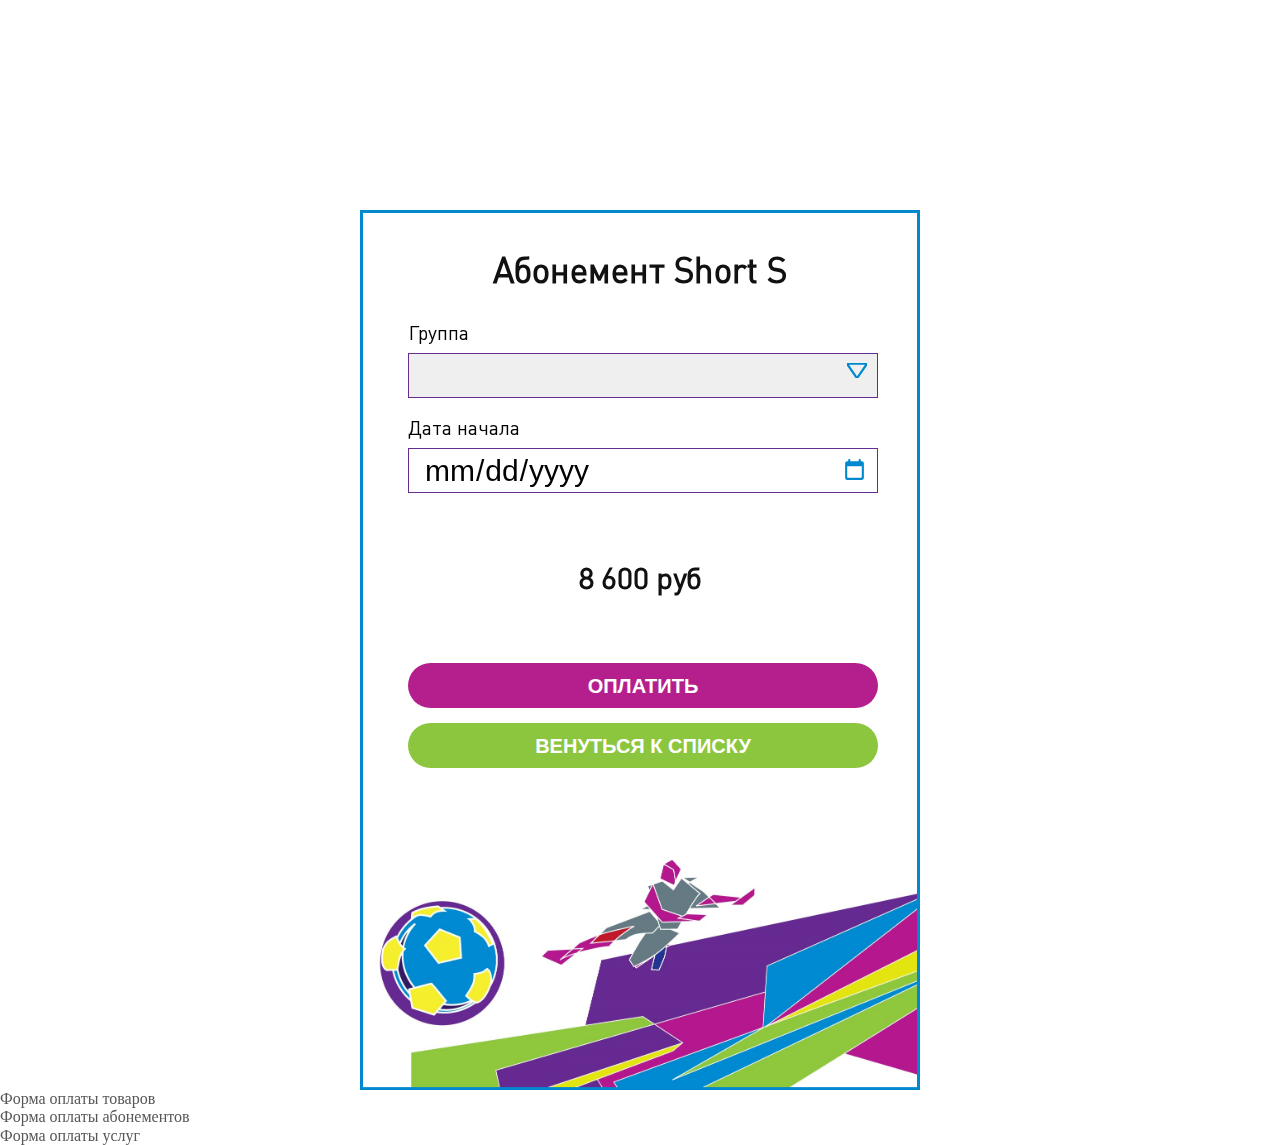
<file: index.html>
<!DOCTYPE html>
<html lang="ru">
<head>
  <meta charset="UTF-8">
  <meta name="viewport" content="width=device-width, initial-scale=1.0">
  <title>Форма оплаты абонементов</title>
  <link href="css/normalize.css" rel="stylesheet">
  <link href="css/style.css" rel="stylesheet">
</head>
<body>
  <svg class="svg-sprite" style="display: none;" >
    <symbol id="arrow-down" viewBox="0 0 64 46" fill="none" xmlns="http://www.w3.org/2000/svg">
      <path d="M3,1 C1.9,1 1,1.8 1,2.9 L29,43.1 C30.1,44.7 31.3,45 32.1,45 L32.1,45 C32.1,45 33.8,44.9 35.1,43.1 L63,2.9 C63,1.9 62.1,1 61,1 L3,1 L3,1 Z" id="Triangle-down" stroke="#0089cf" stroke-width="7" sketch:type="MSShapeGroup">
      </path>
    </symbol>
    <symbol id="calendar" viewBox="0 0 24 24" fill="#0089cf" xmlns="http://www.w3.org/2000/svg">
      <path d="M7 1L7 1c.552 0 1 .448 1 1v3H6V2C6 1.448 6.448 1 7 1zM17 1L17 1c.552 0 1 .448 1 1v3h-2V2C16 1.448 16.448 1 17 1z"/>
      <path d="M19,3H5C3.9,3,3,3.9,3,5v14c0,1.1,0.9,2,2,2h14c1.1,0,2-0.9,2-2V5C21,3.9,20.1,3,19,3z M18,19H6c-0.552,0-1-0.448-1-1V8h14v10C19,18.552,18.552,19,18,19z"/>
    </symbol>
  </svg>
  <header></header>
  <main class="main">
    <form class="form" id="short-s" action="#">
      <h3 class="form__heading">Абонемент Short S</h3>
      <ul class="form__list">
        <li class="form__item">
          <p class="form__text">Группа</p>
          <select class="form__element" name="group">
            <option class="form__option" value=""></option>
          </select>
          <svg class="form__icon" width="20" height="15">
            <use xlink:href="#arrow-down"></use>
          </svg>
        </li>
        <li class="form__item">
          <p class="form__text">Дата начала</p>
          <input class="form__element" name="date" type="date">
          <svg class="form__icon" width="25" height="25">
            <use xlink:href="#calendar"></use>
          </svg>
        </li>
      </ul>
      <h4 class="form__price">8 600 руб</h4>
      <button class="form__button form__button--color-violet" form="short-s">Оплатить</button>
      <a class="form__link" href="#">
        <button class="form__button form__button--color-green">Венуться к списку</button>
      </a>
      <img class="form__image" src="img/form-img.svg" alt="картинка" width="554" height="260px">
    </form>
  </main>
  <footer>
    <a href="product.html">Форма оплаты товаров</a>
    <a href="index.html">Форма оплаты абонементов</a>
    <a href="service.html">Форма оплаты услуг</a>
  </footer>
</body>
</html>
</file>
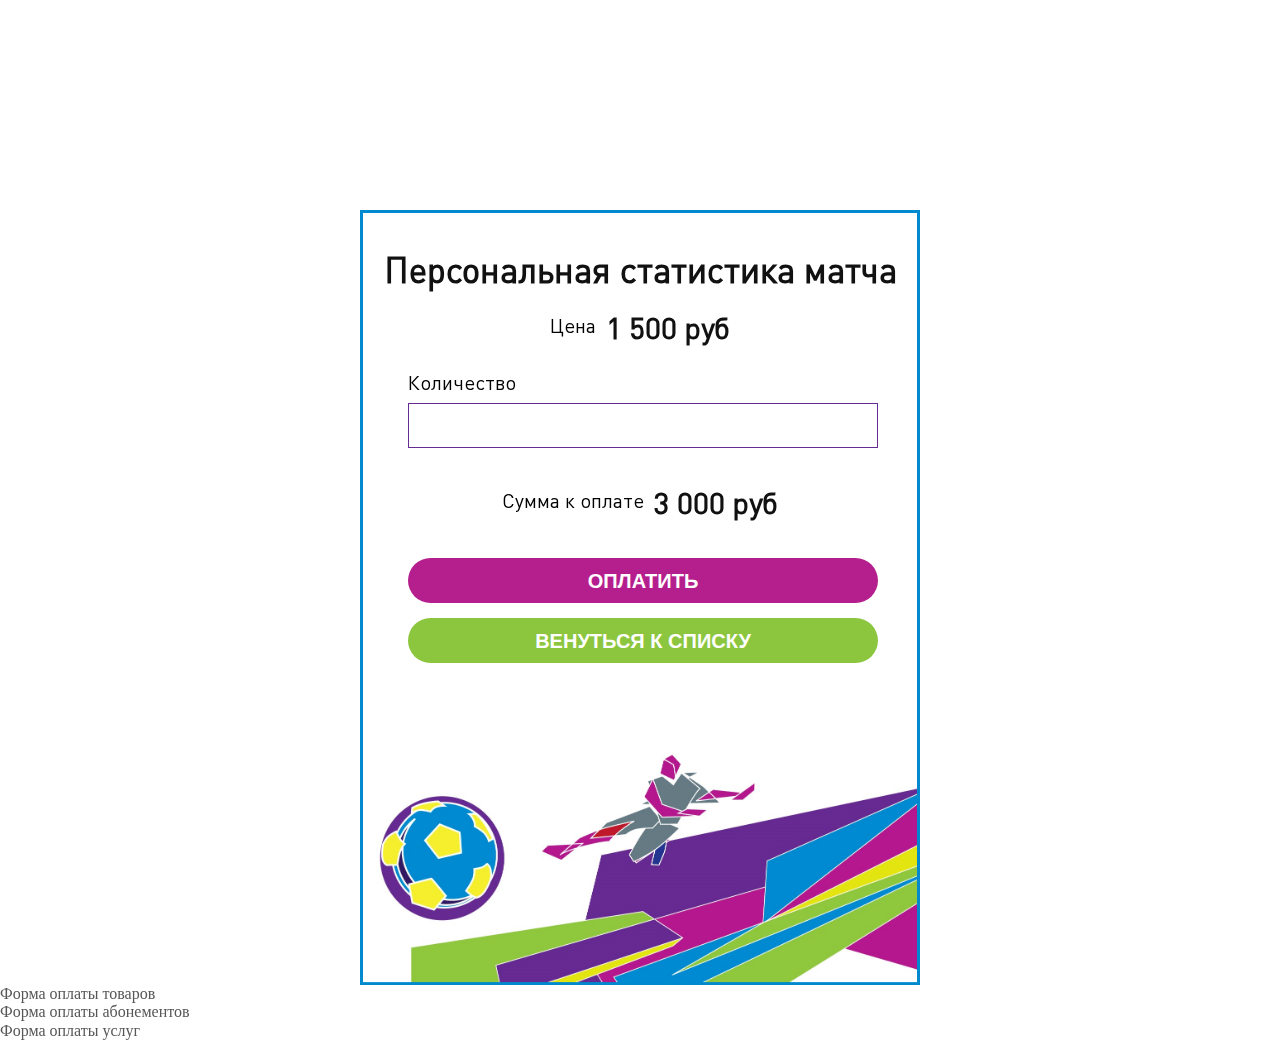
<file: product.html>
<!DOCTYPE html>
<html lang="ru">
<head>
  <meta charset="UTF-8">
  <meta name="viewport" content="width=device-width, initial-scale=1.0">
  <title>Форма оплаты товаров</title>
  <link href="css/normalize.css" rel="stylesheet">
  <link href="css/style.css" rel="stylesheet">
</head>
<body>
  <header></header>
  <main class="main">
    <form class="form" id="short-s" action="#">
      <h3 class="form__heading">Персональная статистика матча</h3>
      <div class="form__wrapper">
        <p class="form__text">Цена</p>
        <h4 class="form__price">1 500 руб</h4>
      </div>
      <ul class="form__list">
        <li class="form__item">
          <p class="form__text">Количество</p>
          <input class="form__element" name="quantity" type="number">
        </li>
      </ul>
      <div class="form__wrapper">
        <p class="form__text">Сумма к оплате</p>
        <h4 class="form__price">3 000 руб</h4>
      </div>
      <button class="form__button form__button--color-violet" form="short-s">Оплатить</button>
      <a class="form__link" href="#">
        <button class="form__button form__button--color-green">Венуться к списку</button>
      </a>
      <img class="form__image" src="img/form-img.svg" alt="картинка" width="554" height="260px">
    </form>
  </main>
  <footer>
    <a href="product.html">Форма оплаты товаров</a>
    <a href="index.html">Форма оплаты абонементов</a>
    <a href="service.html">Форма оплаты услуг</a> 
  </footer>
</body>
</html>
</file>
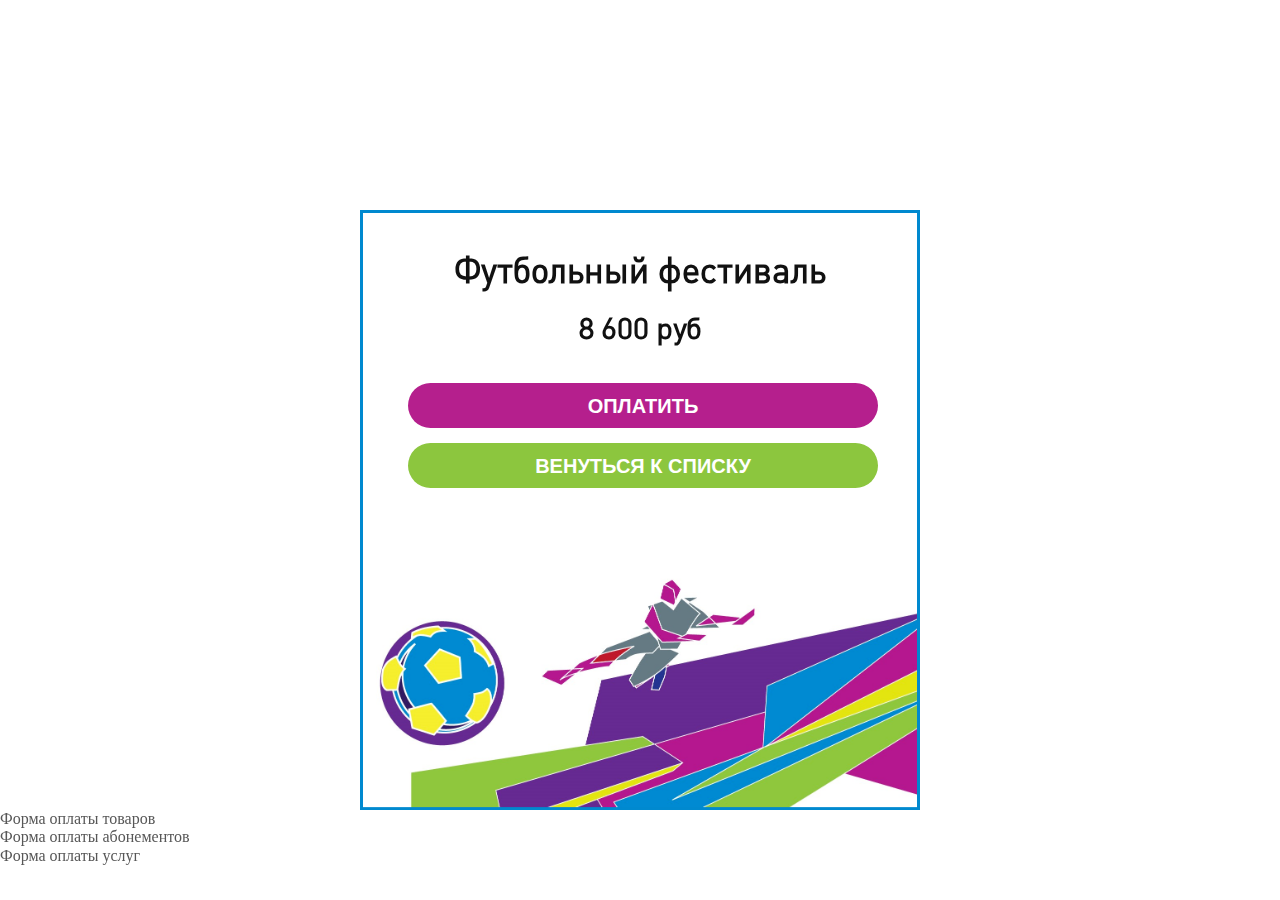
<file: service.html>
<!DOCTYPE html>
<html lang="ru">
<head>
  <meta charset="UTF-8">
  <meta name="viewport" content="width=device-width, initial-scale=1.0">
  <title>Форма оплаты услуг</title>
  <link href="css/normalize.css" rel="stylesheet">
  <link href="css/style.css" rel="stylesheet">
</head>
<body>
  <header></header>
  <main class="main">
    <form class="form" id="short-s" action="#">
      <h3 class="form__heading">Футбольный фестиваль</h3>
      <div class="form__wrapper">
        <h4 class="form__price">8 600 руб</h4>
      </div>
      <button class="form__button form__button--color-violet" form="short-s">Оплатить</button>
      <a class="form__link" href="#">
        <button class="form__button form__button--color-green">Венуться к списку</button>
      </a>
      <img class="form__image" src="img/form-img.svg" alt="картинка" width="554" height="260px">
    </form>
  </main>
  <footer>
    <a href="product.html">Форма оплаты товаров</a>
    <a href="index.html">Форма оплаты абонементов</a>
    <a href="service.html">Форма оплаты услуг</a> 
  </footer>
</body>
</html>
</file>
<file: css/style.css>
@font-face {
  font-family: "DINPro";
  font-weight: 400;
  font-style: normal;
  font-display: swap;
  src: local('DINPro'),local('DINPro-Regular'),
  url("../fonts/DINPro.woff2") format("woff2"),
  url("../fonts/DINPro.woff") format("woff"),
  url("../fonts/DINPro.ttf") format("ttf");
}

html {
  box-sizing: border-box;
}

*,
*::before,
*::after {
  box-sizing: inherit;
  -webkit-backface-visibility: hidden;
  -moz-backface-visibility: hidden;
  backface-visibility: hidden;
  margin: 0;
  padding: 0;
}

:root {
  /*css - переменные*/
  --white: #ffffff;
  --black: #111111;
  --yellow: #FFE052;
  --dark-gray: #575757;
  --rose-red: #FD1E4F;
  --light-gray: #F7F7F7;
  --gray: #828282;
  --red: #ff0000;
  --blue: #0089cf;
  --violet: #652d92;
  --light-violet: #b51f8d;
  --green: #8cc63e;
  --light-green: #97d05c;
}

.visually-hidden:not(:focus):not(active) {
  position: absolute;
  width: 1px;
  height: 1px;
  margin: -1px;
  border: 0;
  padding: 0;
  white-space: nowrap;
  clip-path: inset(100%);
  clip: rect(0 0 0 0);
  overflow: hidden;
}

a {
  color: var(--dark-gray);
  text-decoration: none;
}

li {
  list-style-type: none;
}

table {
  border-collapse: collapse;
}

select {
  -webkit-appearance: none;
  -moz-appearance: none;
  appearance: none;
}

input[type="date"]::-webkit-calendar-picker-indicator {
  opacity: 0;
}

.main {
  margin: 210px auto 0 auto;
  width: 1280px;
  font-family: "DINPro", "Arial", san-serif;
}

.form {
  width: 560px;
  margin: 0 auto;
  border: 3px solid var(--blue);
}

.form__heading {
  color: var(--black);
  font-size: 35px;
  line-height: 55px;
  font-weight: 700;
  padding: 30px 0 5px 0px;
  text-align: center;
}

.form__list {
  display: flex;
  flex-direction: column;
  padding-bottom: 30px;
}

.form__item {
  position: relative;
  padding: 15px 45px 0px 45px;
}

.form__text {
  font-size: 20px;
  line-height: 30px;
  font-weight: 400;
  height: 35px;
  padding-right: 10px;
}

.form__element {
  width: 470px;
  height: 45px;
  border: 1px solid var(--violet);
  font-size: 30px;
  line-height: 40px;
  font-weight: 500;
  padding: 0 15px;
}

.form__icon {
  position: absolute;
  top: 60px;
  right: 50px;
  pointer-events: none;
}

.form__price {
  color: var(--black);
  font-size: 30px;
  line-height: 50px;
  font-weight: 700;
  text-align: center;
  padding: 30px 0;
}

.form__button {
  width: 470px;
  height: 45px;
  margin: 0 45px;
  text-align: center;
  font-size: 20px;
  line-height: 30px;
  font-weight: 700;
  color: var(--white);
  text-transform: uppercase;
  margin-bottom: 15px;
  border: none;
  border-radius: 22.5px;
}

.form__button--color-violet {
  background-color: var(--light-violet);
  margin-top: 30px;
}

.form__button--color-green {
  background-color: var(--green);
}

.form__image {
  margin: 50px 0px -6px 0px;
  display: block;
}

.form__wrapper {
  display: flex;
  justify-content: center;
  align-items: center;
  height: 50px;
}

footer {
  display: flex;
  flex-direction: column;
}
</file>
